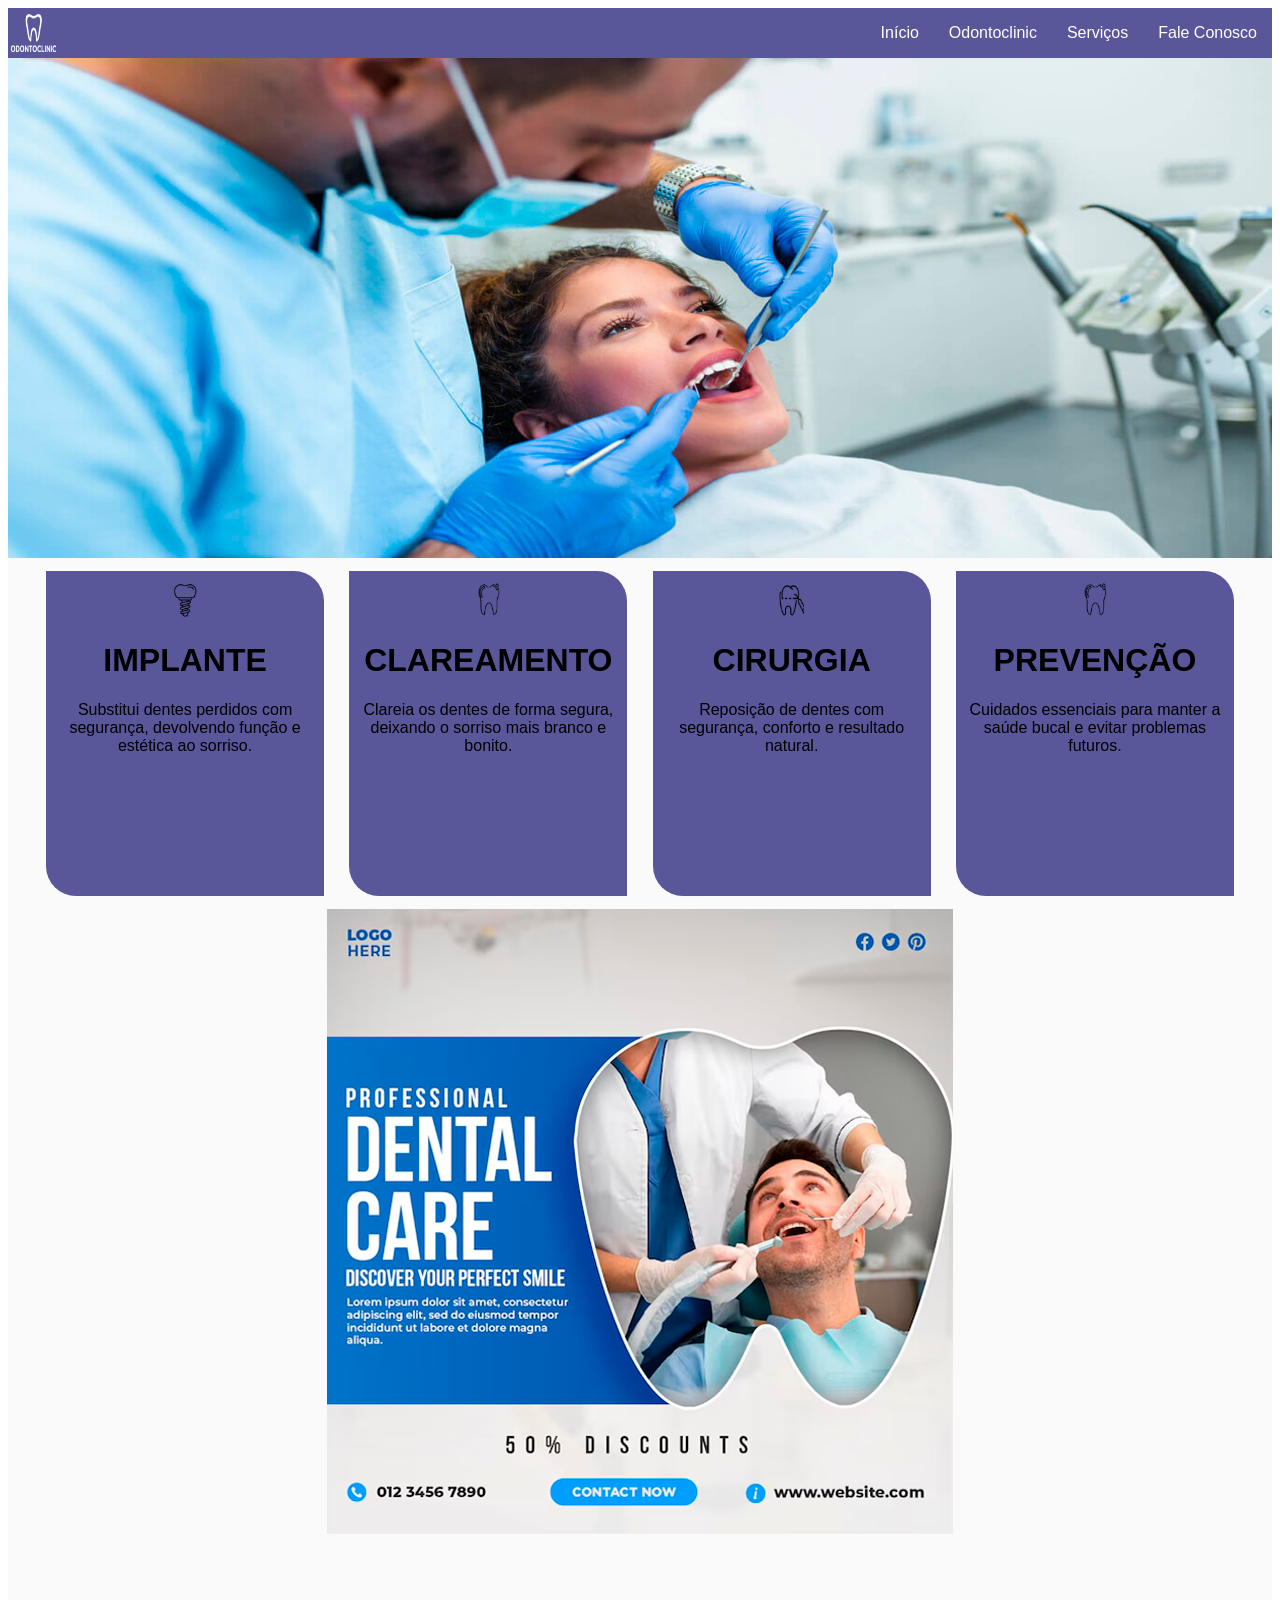
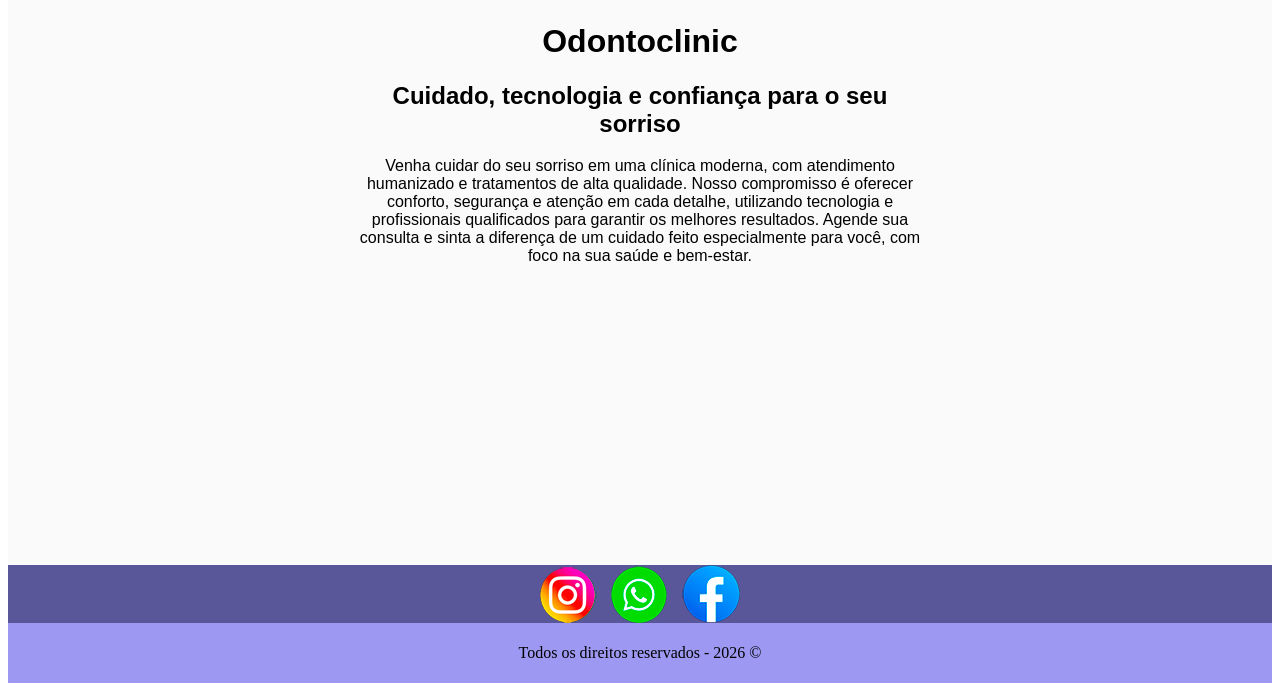
<file: index.html>
<!DOCTYPE html>
<html lang="en">
<head>
    <meta charset="UTF-8">
    <meta name="viewport" content="width=device-width, initial-scale=1.0">
    <title>Document</title>
    <link rel="stylesheet" href="CSS/estilo.css">
</head>

<body>
    <!-- LAYOUT FLEXBOX -->

    <div class="WRAPPER"><!--- DIV PRINCIPAL -->
<div class="boxLOGO">
<img src="IMAGENS/LOGO.png" class="tamanhoLogo" alt="logo" title="logo dente">
    </div> 

    <div class="boxMENU">
        <nav>
        <ul>
            <li> <a href="index.html">Início</a></li>
            <li> <a href="odonto.html">Odontoclinic</a></li>
            <li> <a href="servicos.html">Serviços</a></li>
            <li> <a href="contato.html">Fale Conosco</a></li>
        </ul>
      </nav> 
    </div>

    <div class="boxBannerRotativo">  
        
    </div>



<div class="boxSERVICOS zoom">
   <img src="IMAGENS/DENTEIMPLANTE.png" class="icone" alt="img" title="Ícone Implante">
   
   <h1>IMPLANTE</h1>
   
   <p>
    Substitui dentes perdidos com segurança, devolvendo função e estética ao sorriso.
   </p>
        
    </div>

<div class="boxSERVICOS zoom">
   <img src="IMAGENS/DENTECLAREAR.png" class= "icone" alt="img" title="Ícone Clareamento">
   
   <h1>CLAREAMENTO</h1>
   
   <p>Clareia os dentes de forma segura, deixando o sorriso mais branco e bonito.
   </p>
</div>


    
    <div class="boxSERVICOS zoom">
   <img src="IMAGENS/DENTECIRURGIA.png" class="icone" alt="img" title="Ícone Cirurgia">
   
   <h1>CIRURGIA</h1>
   
   <p>
    Reposição de dentes com segurança, conforto e resultado natural.
        
    </div>

    <div class="boxSERVICOS zoom">
   <img src="IMAGENS/DENTECLAREAR.png" class="icone" alt="img" title="Ícone Prevenção">
   
   <h1>PREVENÇÃO</h1>
   
   <p>
   Cuidados essenciais para manter a saúde bucal e evitar problemas futuros.
   </p>

       
    </div>


     <div class="boxLATERAL">
            <img src="IMAGENS/BANNER DENTISTA.png" class=".tamanhoImgLateral" alt="img" title="cuidados com o dente">
        </div>

 
    <div class="boxTEXTO">
    <h1>Odontoclinic</h1>
    <h2>Cuidado, tecnologia e confiança para o seu sorriso</h2>
    <p>
       Venha cuidar do seu sorriso em uma clínica moderna, com atendimento humanizado e tratamentos de alta qualidade. Nosso compromisso é oferecer conforto, segurança e atenção em cada detalhe, utilizando tecnologia e profissionais qualificados para garantir os melhores resultados. Agende sua consulta e sinta a diferença de um cuidado feito especialmente para você, com foco na sua saúde e bem-estar.
    </div>
    
    <div class="boxREDES">
        <img src="IMAGENS/redes.png" alt="tamanhoRedes" title="insta what face">
        
    </div>
    
    <div class="boxRODAPE">
        Todos os direitos reservados - 2026 ©
    </div>

</div>
</body>
</html>
</file>
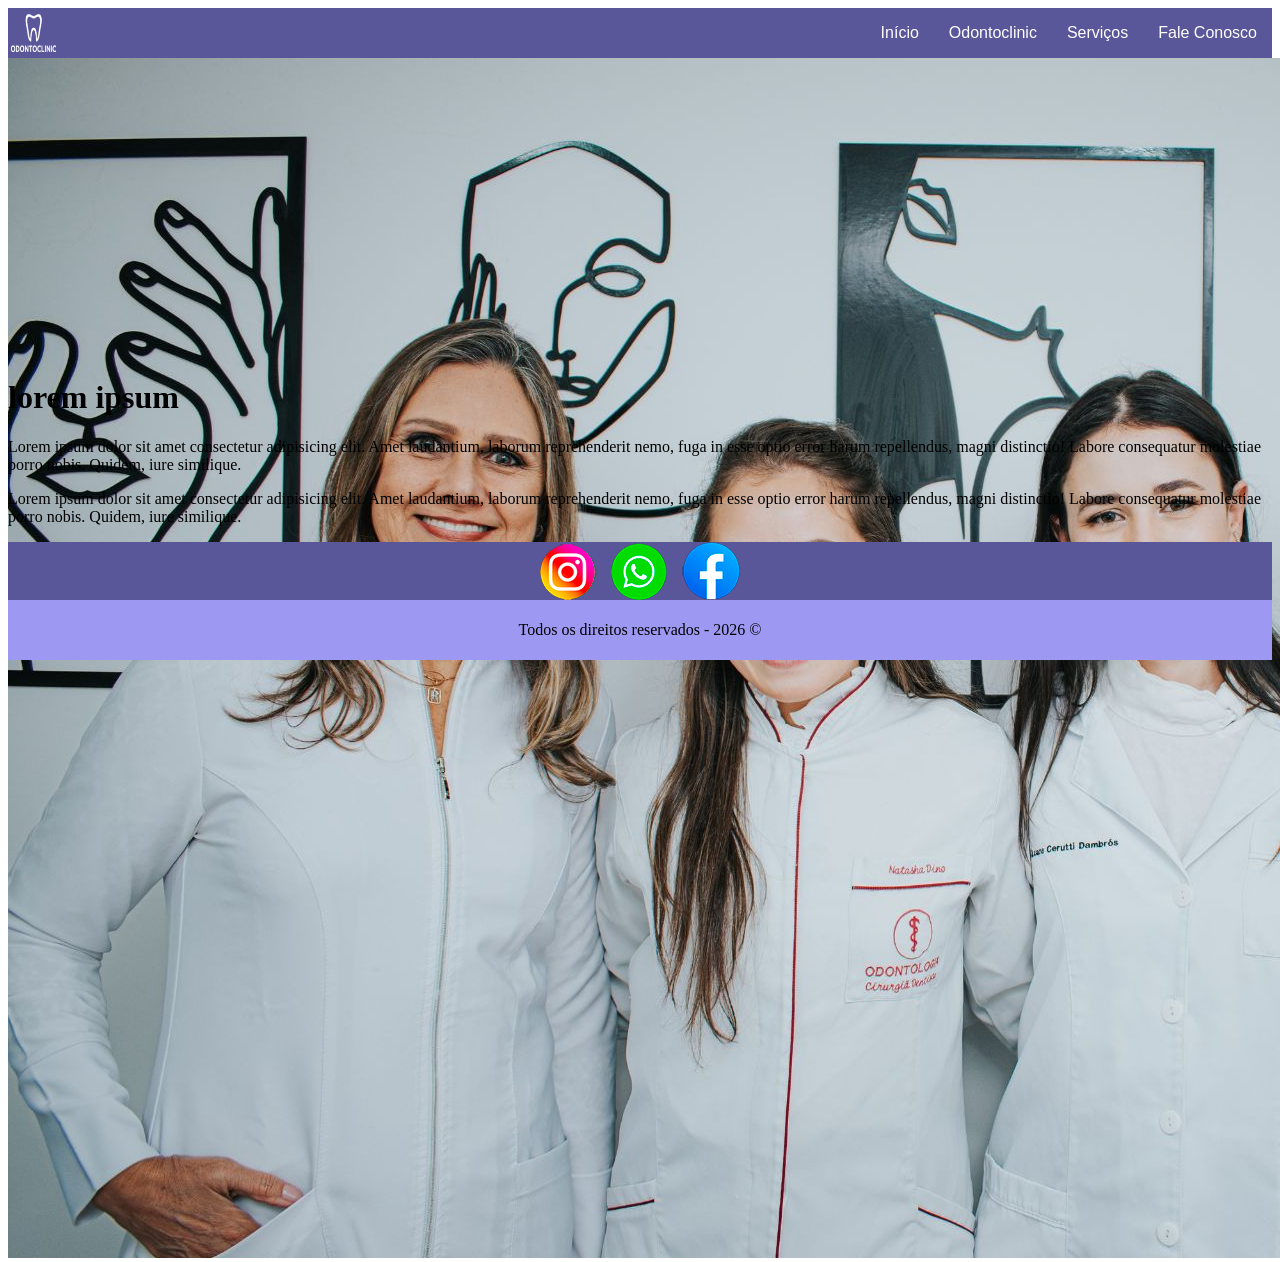
<file: ODONTO.html>
<!DOCTYPE html>
<html lang="en">
<head>
    <meta charset="UTF-8">
    <meta name="viewport" content="width=device-width, initial-scale=1.0">
    <title>Document</title>
    <link rel="stylesheet" href="CSS/estilo.css">
</head>

<body>
    <!-- LAYOUT FLEXBOX -->

    <div class="WRAPPER"><!--- DIV PRINCIPAL -->
<div class="boxLOGO">
<img src="IMAGENS/LOGO.png" class="tamanhoLogo" alt="logo" title="logo dente">
    </div> 

    <div class="boxMENU">
        <nav>
        <ul>
            <li> <a href="index.html">Início</a></li>
            <li> <a href="odonto.html">Odontoclinic</a></li>
            <li> <a href="servicos.html">Serviços</a></li>
            <li> <a href="contato.html">Fale Conosco</a></li>
        </ul>
      </nav> 
    </div>
    <div class="boxDENTISTAS">
        <img src="IMAGENS/DENTISTAS.jpg" alt="imagem" title="foto dos dentistas">

    </div>

    <div class="boxTextoDentista">
        <h1>lorem ipsum</h1>
        
        <p>
         Lorem ipsum dolor sit amet consectetur adipisicing elit. Amet laudantium, laborum reprehenderit nemo, fuga in esse optio error harum repellendus, magni distinctio! Labore consequatur molestiae porro nobis. Quidem, iure similique.
        </p>
        <p>
         Lorem ipsum dolor sit amet consectetur adipisicing elit. Amet laudantium, laborum reprehenderit nemo, fuga in esse optio error harum repellendus, magni distinctio! Labore consequatur molestiae porro nobis. Quidem, iure similique.
        </p>

    </div>
      
    <div class="boxREDES">
        <img src="IMAGENS/redes.png" alt="tamanhoRedes" title="insta what face">
        
    </div>
    
    <div class="boxRODAPE">
        Todos os direitos reservados - 2026 ©
    </div>
</div>


</body>
</html>
</file>
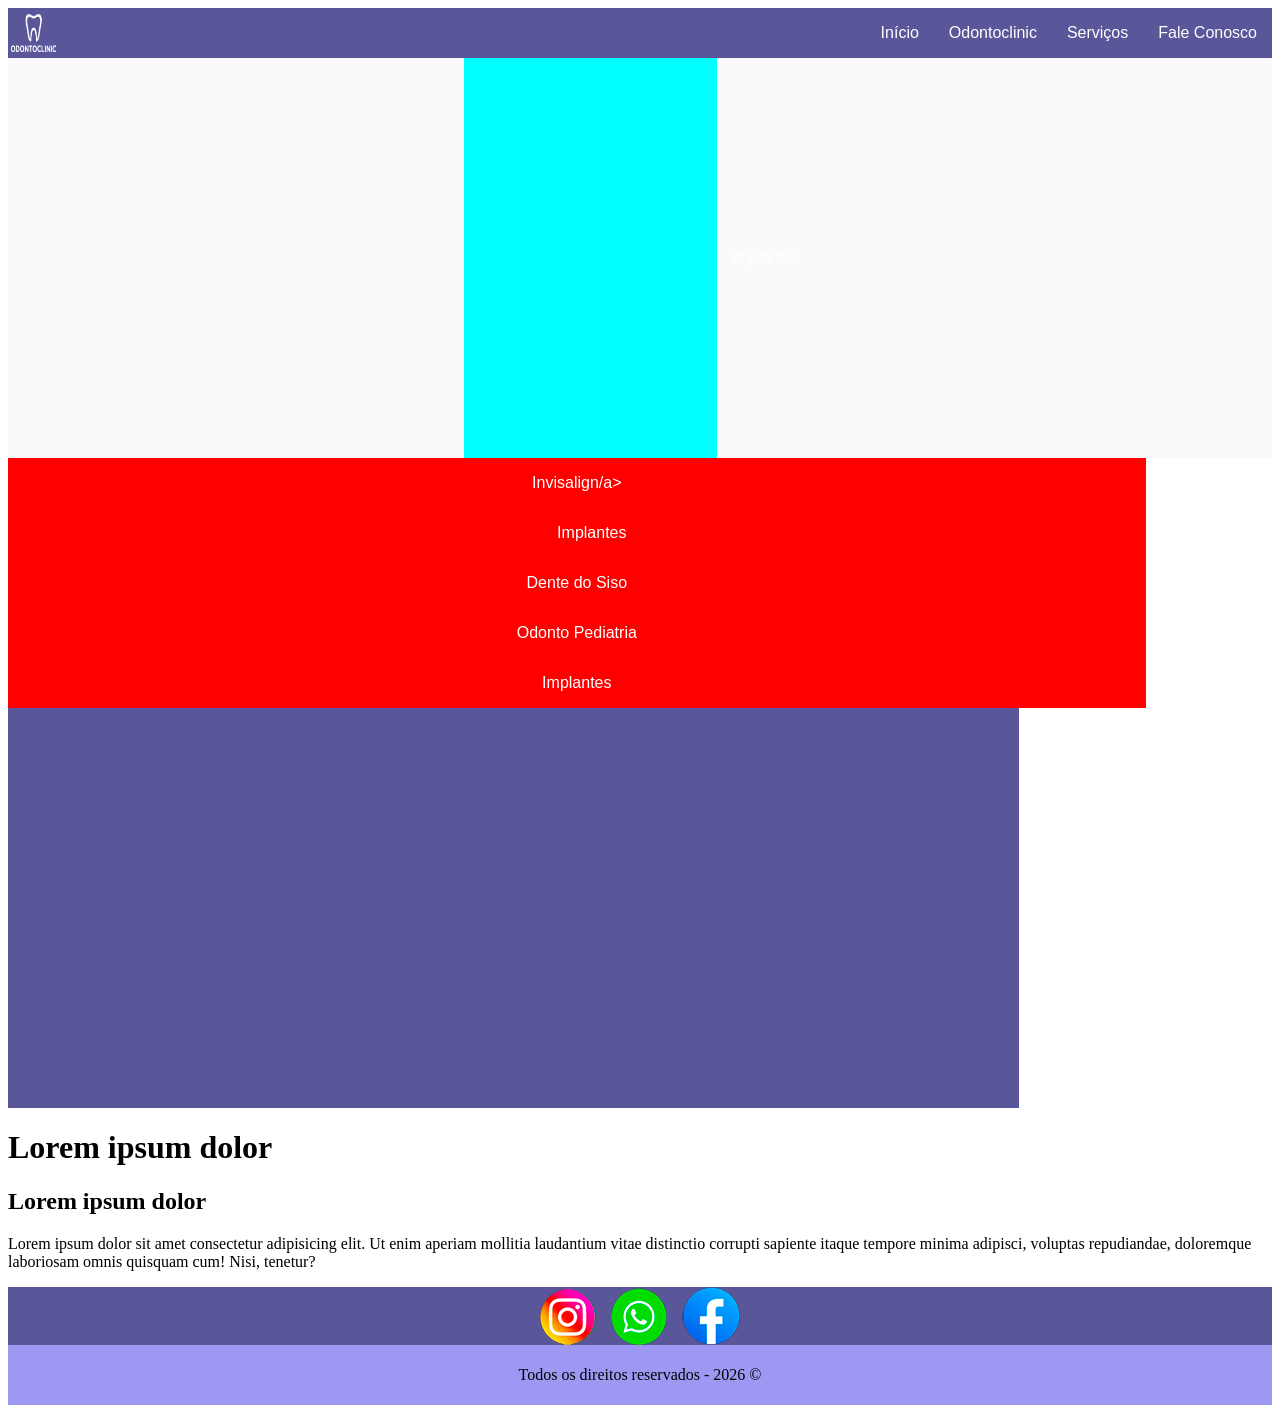
<file: servicos.html>
<!DOCTYPE html>
<html lang="en">
<head>
    <meta charset="UTF-8">
    <meta name="viewport" content="width=device-width, initial-scale=1.0">
    <title>Document</title>
    <link rel="stylesheet" href="CSS/estilo.css">
</head>

<body>
    <!-- LAYOUT FLEXBOX -->

    <div class="WRAPPER"><!--- DIV PRINCIPAL -->
<div class="boxLOGO">
<img src="IMAGENS/LOGO.png" class="tamanhoLogo" alt="logo" title="logo dente">
    </div> 

    <div class="boxMENU">
        <nav>
        <ul>
            <li> <a href="index.html">Início</a></li>
            <li> <a href="odonto.html">Odontoclinic</a></li>
            <li> <a href="servicos.html">Serviços</a></li>
            <li> <a href="contato.html">Fale Conosco</a></li>
        </ul>
      </nav> 
    </div>
    
    <div class="boxLateralServico">  <!--caixa que tera os botoes -->
    </div class="boxBotao">
    <nav>
        <ul>
            <li><a href="">Implantes</a></li>
        </ul>

    </nav>
    </div>

    <div class="boxBotao">
    <nav>
        <ul>
            <li><a href="">Invisalign/a></li>
        </ul>
        
    </nav>
    </div>

    <div class="boxBotao">
    <nav>
        <ul>
            <li><a href="">Implantes</a></li>
        </ul>
        
    </nav>
    </div>
    <div class="boxBotao">
    <nav>
        <ul>
            <li><a href="">Dente do Siso</a></li>
        </ul>
        
    </nav>
    </div>
        <div class="boxBotao">
    <nav>
        <ul>
            <li><a href="">Odonto Pediatria</a></li>
        </ul>
        </div>
        
    <div class="boxBotao">
    <nav>
        <ul>
            <li><a href="">Implantes</a></li>
        </ul>
        
    </nav>
    </nav>

     </div>
</div>
<div class="boxImgServico">
       


    </div>
    

 <div class="boxInfoServico">
    <h1> Lorem ipsum dolor </h1>
    <h2> Lorem ipsum dolor </h2>
    <p>Lorem ipsum dolor sit amet consectetur adipisicing elit. Ut enim aperiam mollitia laudantium vitae distinctio corrupti sapiente itaque tempore minima adipisci, voluptas repudiandae, doloremque laboriosam omnis quisquam cum! Nisi, tenetur?    </p>
    
    
    </div>


      
    
    <div class="boxREDES">
        <img src="IMAGENS/redes.png" alt="tamanhoRedes" title="insta what face">
        
    </div>
    
    <div class="boxRODAPE">
        Todos os direitos reservados - 2026 ©
    </div>

</div>
</body>
</html>
</file>
<file: CSS/estilo.css>
@charset "UTF-8";

.WRAPPER {
display: flex; /*definindo o estilo da pagina para FLEXBOX*/
flex-direction:row; /*direção das caixas em linha p ficar uma do lado da outra */
flex-wrap: wrap; /*quando der o 100% a proxima caixa DESCE (QUEBRA) */ 
justify-content: center;/*alinhando os blocos na horizontal dentro do principal*/
align-items:center;/*alinhando os blocos na vertical*/
width: 100%;
height:auto;
background-color: rgb(250, 250, 250);
padding: 0px;

}

.boxLOGO{
    width: 10%;
    height: 50px;
    background-color:rgb(89, 86, 153) ;

}

.tamanhoLogo{
 width: 40%;
 height: 50px;

}


.boxMENU{
  display: flex;
  align-items: center;
  justify-content: right;
  width: 90%;
   height: 50px;
   background-color: rgb(89, 86, 153);
 }

.boxBannerRotativo{
  width: 100%;
  height: 500px;
  background-image: url(../IMAGENS/BANNER.png);
  /*imagem inicial*/
  background-size: cover;
  /*ajusta o tamanho da imagem de fundo para garantir que ela cubra completamente o elemento mesmo que isso signifique cortar partes da imagem*/
  background-position: center; /*IMG centralizada*/
  transition: background-image 0.5s ease-in-out;
  /*efeito de transição da chegada da imagem - efeito em 5 segundos*/


}
       

        .boxBannerRotativo:hover{
background-image:url(../IMAGENS/BANNER2.png);

        }


      

nav{
	float: right;
}

nav ul{
	list-style: none; /*remover bolinhas*/
	margin: 0px;
	padding: 0px;
}

nav ul li{
	float: left;
}

nav ul li a{
	text-decoration: none; /*remover sublinhado*/
	color: #ffffff;
   font-family: Century Gothic , 'Arial Narrow', Arial, sans-serif;
	padding: 15px 15px 10px 15px; /* TOP RIGHT BOTTOM LEFT */
}

nav ul li a:hover{ /*hover (mouse sobre o link)*/
	color: #ffffff;
	/*text-decoration: underline;*/
  font-family: Century Gothic , 'Arial Narrow', Arial, sans-serif;
	border-bottom: #ffffff 2px solid;
}

        

        

.boxSERVICOS{
 width: 20%;
 height: 300px;
 background-color:rgb(89, 86, 153);
 margin:1%;
 padding: 1%;
 border-radius: 0 30px 0px 30px;
 /*arredondamento de pontas específicas*/
 font-family: Century Gothic , 'Arial Narrow', Arial, sans-serif;
 font-size: 1em;
 /*fonte responsiva*/
 text-align: center;
}

.zoom{
transition:transform 0.3 ease; /*Suaviza o efeito*/ 
}

 .zoom:hover{/*quando passar o mouse aumenta em 20%*/
  transform: scale(1.2);
 }


.icone{
 /* imagens dentro da caixa boxServiços (dentes) */
 width: 10%;
 height: auto;
}

.boxLateral{
  width: 45%;
  height: 500Px;
  background-color: rgb(255, 255, 255);
  display: flex;
  justify-content: center;


}
.tamanhoImgLateral{
  width: 55%;
  height:300px;
}

.boxTEXTO{
 width: 45%;
 height: 500Px;
 background-color: rgba(250, 250, 250);
 font-family: Century Gothic , 'Arial Narrow', Arial, sans-serif;
 font-size: 1em;
 text-align: center;
 padding: 2;
 margin: 5%;


}

h1{
  color:rgb(0, 0, 0);


}

.boxREDES{
  display: flex;
  justify-content: center;
  width: 100%;
  height: auto;
  background-color: rgb(89, 86, 153);

}
 
.tamanhoRedes{ /*tamanho imgs redes sociais*/
  width: 10%;
  height: 30px;
}

.boxRODAPE{
    display:flex;
    justify-content: center;/*alinhamento na horizontal*/
    align-items: center;/*alinhamento na vertical*/
    width: 100%;
    height: 60px;
    background-color: rgb(157, 153, 243);
    color:(srgb rgb(255, 255, 255) green blue) ;
    letter-spacing: 20%;
}


 /*CSS DA PAGINA ODONTO*/

 .boxDENTISTAS{
  width: 100%;
  height: 300px;
 }

 .tamanhoImg{/*classe da foto dos dentistas*/
  width: 100%;
  height: 600px;
 }

.boxTextoDentistas{
  width: 100%;
  height: 300px;
  font-family: Century Gothic , 'Arial Narrow', Arial, sans-serif;
  text-align: center;
  margin: 2%;
}

/*CSS da pagina SERVICOS*/

.boxLateralServico{
display: flex; /*definindo o estilo da pagina para FLEXBOX*/
flex-direction:row; /*direção das caixas em linha p ficar uma do lado da outra */
flex-wrap: wrap; /*quando der o 100% a proxima caixa DESCE (QUEBRA) */ 
justify-content: center;/*alinhando os blocos na horizontal dentro do principal*/
align-items:center;/*alinhando os blocos na vertical*/
  width: 20%;
  height: 400px;
  background-color: aqua;
}

.boxBotao{
  display: flex;
  justify-content: center;/*alinhando os blocos na horizontal dentro do principal*/
  align-items:center;/*alinhando os blocos na vertical*/ 
  width: 90%;
  height: 50px;
  background-color: red;

}



.boxImgServico{
  width: 80%;
 height: 400px;
 background-color: rgb(89, 86, 153);
}

.boxInfoServico{
  width: 100%;
  height: auto;
  background-color: #ffffff;
  align-items: baseline;
}
</file>
